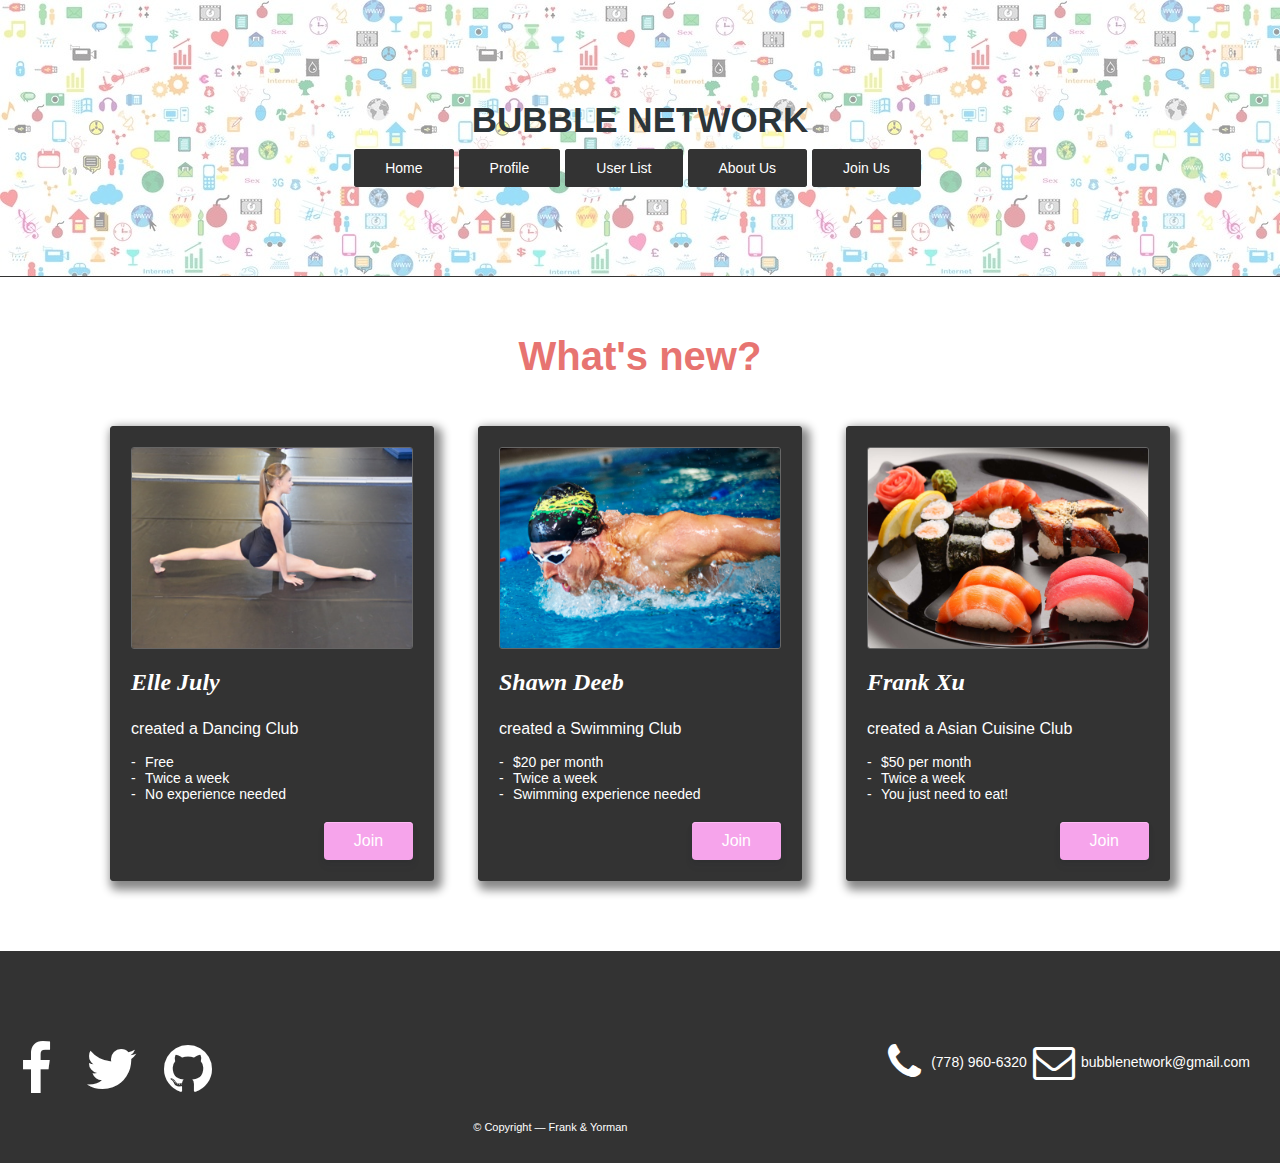
<file: index.html>
<!-- Frank -->
<!DOCTYPE html>
<html lang="en">
<head>
	<meta charset="UTF-8">
	<title>Home</title>
	<link rel="stylesheet" href="midterm.css">
	<link rel="stylesheet" href="font-awesome-animation.min.css">
	<link rel="stylesheet" href="https://cdnjs.cloudflare.com/ajax/libs/font-awesome/4.7.0/css/font-awesome.min.css">
</head>

<body class="home">
	<header>
		<div class="container">	
			<h1 id="web_name">BUBBLE NETWORK</h1>
		</div>
		<div class="container">
			<nav>
				<ul>
					<li><a href="index.html">Home</a></li>
					<li><a href="profile.html">Profile</a></li>
					<li><a href="userlist.html">User List</a></li>
					<li><a href="aboutus.html">About Us</a></li>
					<li><a href="signup.html">Join Us</a></li>
				</ul>
			</nav>
		</div>
	</header>

	<main>
		<div class="container2">
			<h1>What's new?</h1>

			<div class="container3">
				<div class="main_background">
					<div class="news">
						<img src="dance.jpg" alt="" class="main_page">
						<p class="title">Elle July</p>
						<p class="content">created a Dancing Club</p>
						<ul class="news_list">
							<li>Free</li>
							<li>Twice a week</li>
							<li>No experience needed</li>
						</ul>
					</div>

					<div class="clearfix">
						<a href="signup.html" target="_self" class="button pull-right">Join</a>
					</div>
				</div>

				<div class="main_background">
					<div class="news">
						<img src="swim.jpg" alt="" class="main_page">
						<p class="title">Shawn Deeb</p>
						<p class="content">created a Swimming Club</p>
						<ul class="news_list">
							<li>$20 per month</li>
							<li>Twice a week</li>
							<li>Swimming experience needed</li>
						</ul>
					</div>

					<div class="clearfix">
						<a href="signup.html" target="_self" class="button pull-right">Join</a>
					</div>
				</div>

				<div class="main_background">
					<div class="news">
						<img src="food.jpg" alt="" class="main_page">
						<p class="title">Frank Xu</p>
						<p class="content">created a Asian Cuisine Club</p>
						<ul class="news_list">
							<li>$50 per month</li>
							<li>Twice a week</li>
							<li>You just need to eat!</li>
						</ul>
					</div>

					<div class="clearfix">
						<a href="signup.html" target="_self" class="button pull-right">Join</a>
					</div>
				</div>
			</div>
		</div>
	</main>

	<footer class="clearfix">
		<div class="media_link">
			<a href="https://www.facebook.com/" target="_blank" class="social_link"><i class="fa fa-facebook fa-fw fa-4x faa-pulse animated"></i></a>
			<a href="https://twitter.com/" target="_blank" class="social_link"><i class="fa fa-twitter fa-fw fa-4x faa-bounce animated"></i></a>
			<a href="https://enterprise.github.com/login" target="_blank" class="social_link"><i class="fa fa-github fa-fw fa-4x faa-wrench animated"></i></a>
		</div>
		<div class="credits">&copy; Copyright &mdash; Frank & Yorman
		</div>
		<div class="contact_link clearfix">
			<i class="fa fa-phone fa-fw  fa-3x faa-wrench animated"></i> <span>(778) 960-6320</span>
			<i class="fa fa-envelope-o fa-fw fa-3x faa-horizontal animated"></i> <span>bubblenetwork@gmail.com</span>
		</div>
	</footer>

	<script type="text/javascript" src="//ajax.googleapis.com/ajax/libs/jquery/3.2.1/jquery.min.js"></script>
	<script type="text/javascript" src="midterm.js"></script>
</body>
</html>
</file>
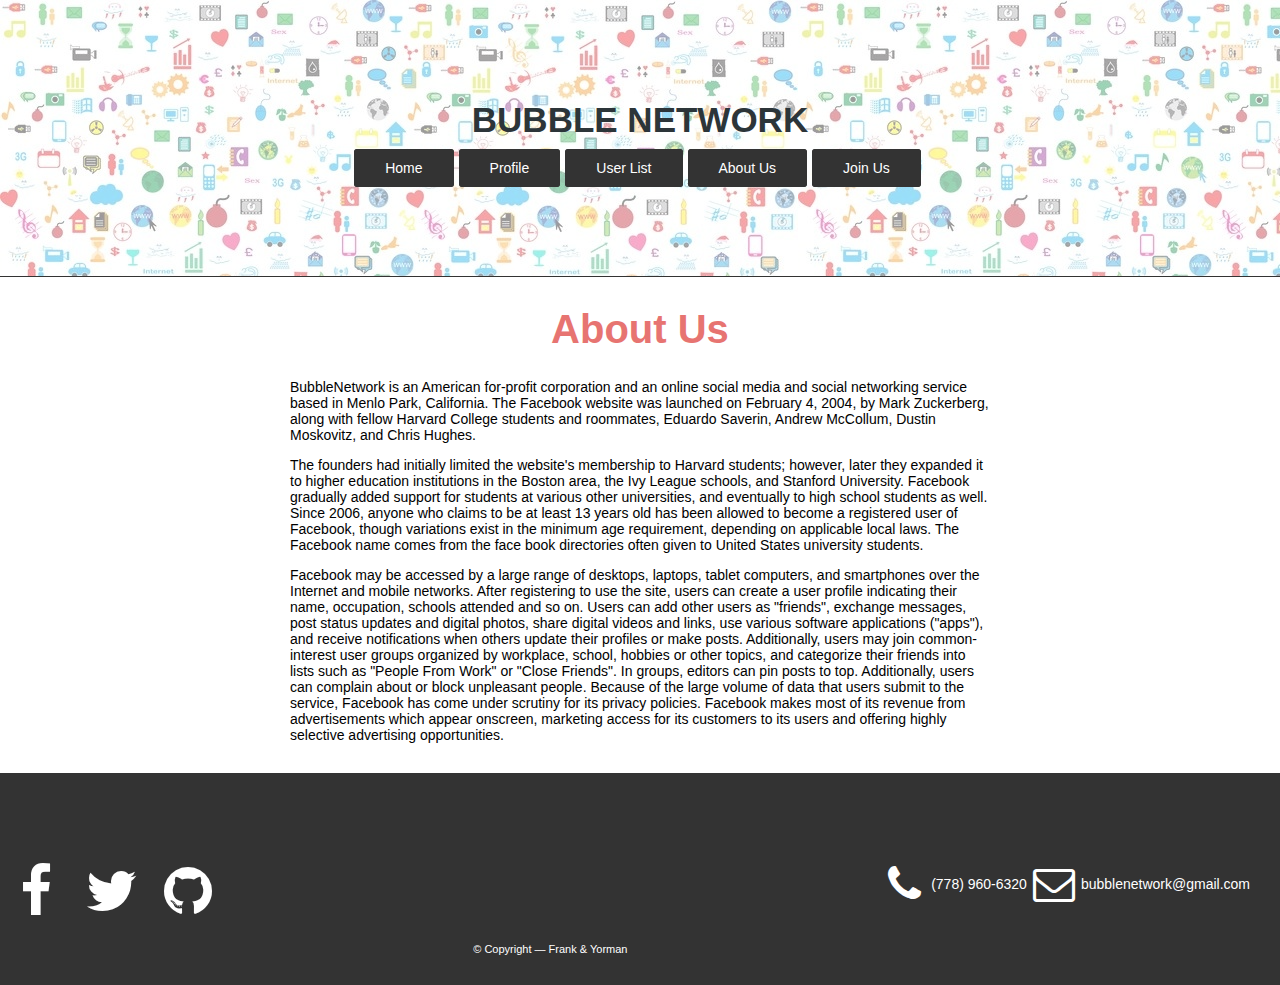
<file: aboutus.html>
<!DOCTYPE html>
<html lang="en">
<!-- Frank -->
<head>
	<meta charset="UTF-8">
	<title>Home</title>
	<link rel="stylesheet" href="midterm.css">
	<link rel="stylesheet" href="font-awesome-animation.min.css">
	<link rel="stylesheet" href="https://cdnjs.cloudflare.com/ajax/libs/font-awesome/4.7.0/css/font-awesome.min.css">
</head>

<body class="home">
	<header>
		<div class="container">	
			<h1 id="web_name">BUBBLE NETWORK</h1>
		</div>
		<div class="container">
			<nav>
				<ul>
					<li><a href="index.html">Home</a></li>
					<li><a href="profile.html">Profile</a></li>
					<li><a href="userlist.html">User List</a></li>
					<li><a href="aboutus.html">About Us</a></li>
					<li><a href="signup.html">Join Us</a></li>
				</ul>
			</nav>
		</div>
	</header>

	<main>
		<div class="container aboutus">
			<h1>About Us</h1>

			<p>
				BubbleNetwork is an American for-profit corporation and an
				online social media and social networking service based in
				Menlo Park, California. The Facebook website was launched on
				February 4, 2004, by Mark Zuckerberg, along with fellow
				Harvard College students and roommates, Eduardo Saverin,
				Andrew McCollum, Dustin Moskovitz, and Chris Hughes.
			</p>

			<p>
				The founders had initially limited the website's membership
				to Harvard students; however, later they expanded it to
				higher education institutions in the Boston area, the Ivy
				League schools, and Stanford University. Facebook gradually
				added support for students at various other universities,
				and eventually to high school students as well. Since 2006,
				anyone who claims to be at least 13 years old has been
				allowed to become a registered user of Facebook, though
				variations exist in the minimum age requirement, depending
				on applicable local laws. The Facebook name comes from the
				face book directories often given to United States
				university students.
			</p>

			<p>

				Facebook may be accessed by a large range of desktops,
				laptops, tablet computers, and smartphones over the Internet
				and mobile networks. After registering to use the site,
				users can create a user profile indicating their name,
				occupation, schools attended and so on. Users can add other
				users as "friends", exchange messages, post status updates
				and digital photos, share digital videos and links, use
				various software applications ("apps"), and receive
				notifications when others update their profiles or make
				posts. Additionally, users may join common-interest user
				groups organized by workplace, school, hobbies or other
				topics, and categorize their friends into lists such as
				"People From Work" or "Close Friends". In groups, editors
				can pin posts to top. Additionally, users can complain about
				or block unpleasant people. Because of the large volume of
				data that users submit to the service, Facebook has come
				under scrutiny for its privacy policies. Facebook makes most
				of its revenue from advertisements which appear onscreen,
				marketing access for its customers to its users and offering
				highly selective advertising opportunities.

			</p>
		</div>
	</main>

	<footer class="clearfix">
		<div class="media_link">
			<a href="https://www.facebook.com/" target="_blank" class="social_link"><i class="fa fa-facebook fa-fw fa-4x faa-pulse animated"></i></a>
			<a href="https://twitter.com/" target="_blank" class="social_link"><i class="fa fa-twitter fa-fw fa-4x faa-bounce animated"></i></a>
			<a href="https://enterprise.github.com/login" target="_blank" class="social_link"><i class="fa fa-github fa-fw fa-4x faa-wrench animated"></i></a>
		</div>
		<div class="credits">&copy; Copyright &mdash; Frank & Yorman
		</div>
		<div class="contact_link clearfix">
			<i class="fa fa-phone fa-fw  fa-3x faa-wrench animated"></i> <span>(778) 960-6320</span>
			<i class="fa fa-envelope-o fa-fw fa-3x faa-horizontal animated"></i> <span>bubblenetwork@gmail.com</span>
		</div>
	</footer>

	<script type="text/javascript" src="//ajax.googleapis.com/ajax/libs/jquery/3.2.1/jquery.min.js"></script>
	<script type="text/javascript" src="midterm.js"></script>
</body>
</html>
</file>
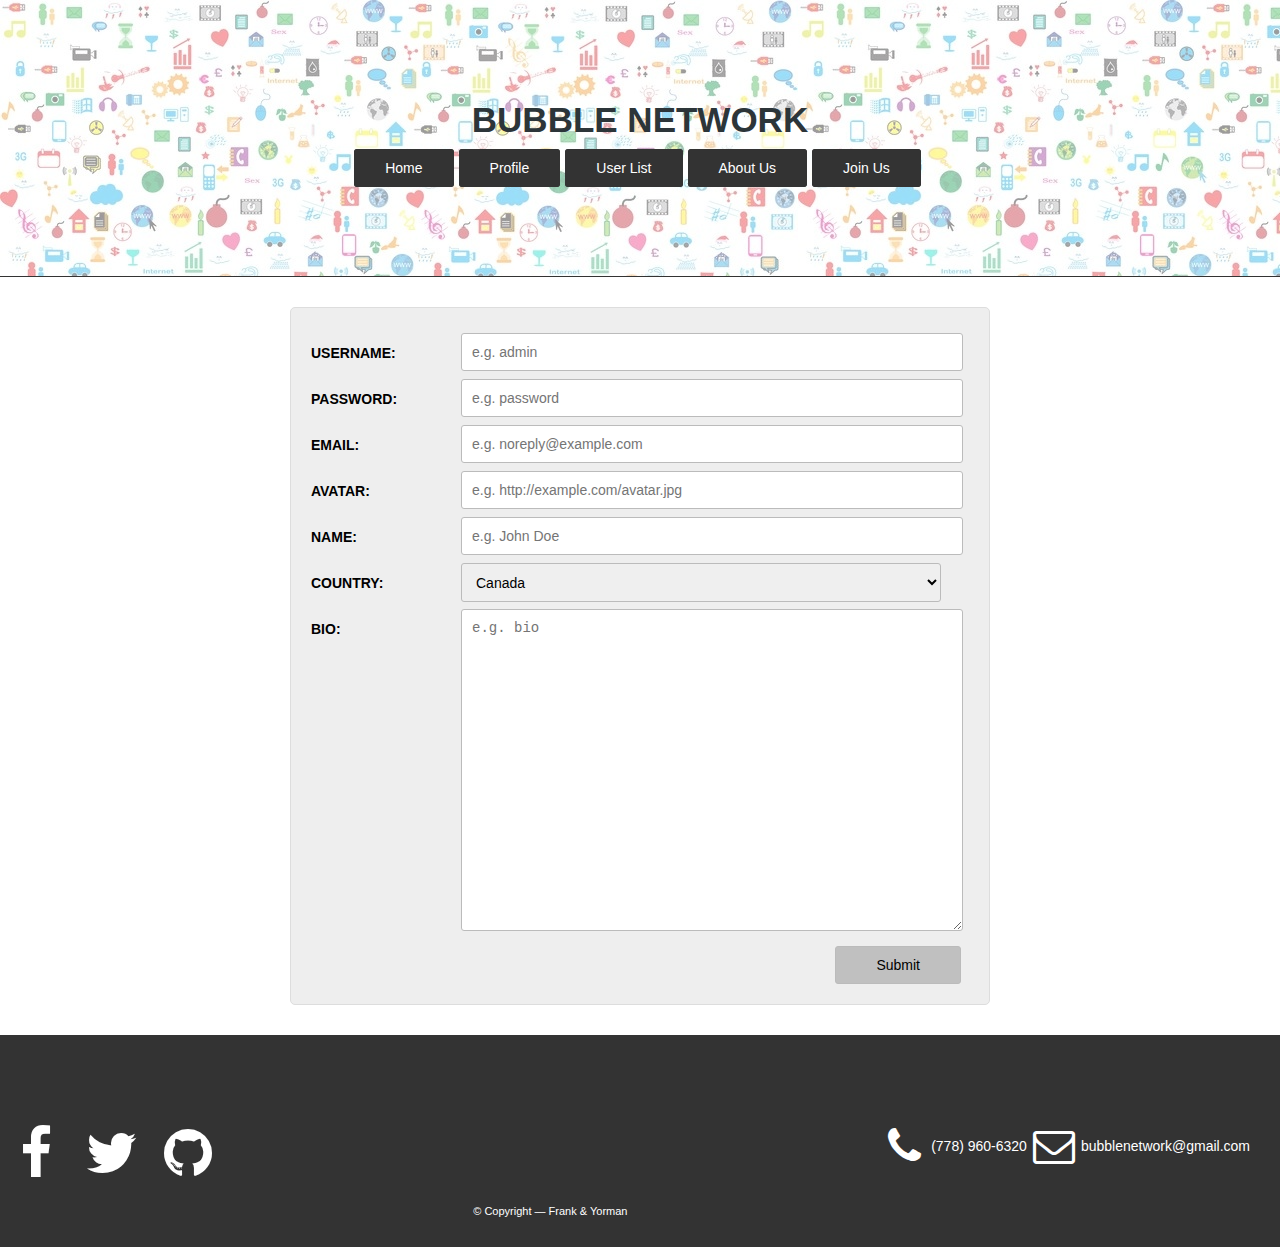
<file: signup.html>
<!-- Yorman -->
<!DOCTYPE html>
<html lang="en">
	<head>
		<meta charset="UTF-8">
		<title>Home</title>
		<link rel="stylesheet" href="midterm.css">
		<link rel="stylesheet" href="font-awesome-animation.min.css">
		<link rel="stylesheet" href="https://cdnjs.cloudflare.com/ajax/libs/font-awesome/4.7.0/css/font-awesome.min.css">
	</head>
<body>

<header>
	<div class="container">	
			<h1 id="web_name">BUBBLE NETWORK</h1>
		</div>
	<div class="container">
		<nav>
			<ul>
				<li><a href="index.html">Home</a></li>
				<li><a href="profile.html">Profile</a></li>
				<li><a href="userlist.html">User List</a></li>
				<li><a href="aboutus.html">About Us</a></li>
				<li><a href="signup.html">Join Us</a></li>
			</ul>
		</nav>
	</div>
</header>

<main>
	<div class="container">
		<form method="post" id="signup">
			<label class="clearfix">
				<span>Username:</span>
				<input type="text" name="username" placeholder="e.g. admin" class="form-control" required />
			</label>

			<label class="clearfix">
				<span>Password:</span>
				<input type="password" name="password" placeholder="e.g. password" class="form-control" required />
			</label>

			<label class="clearfix">
				<span>Email:</span>
				<input type="email" name="email" placeholder="e.g. noreply@example.com" class="form-control" required />
			</label>

			<label class="clearfix">
				<span>Avatar:</span>
				<input type="url" name="avatar" placeholder="e.g. http://example.com/avatar.jpg" class="form-control" />
			</label>

			<label class="clearfix">
				<span>Name:</span>
				<input type="text" name="name" placeholder="e.g. John Doe" class="form-control" required />
			</label>

			<label class="clearfix">
				<span>Country:</span>
				<select name="country" class="form-control" id="country">
					<option value="AF">Afghanistan</option>
					<option value="AX">Åland Islands</option>
					<option value="AL">Albania</option>
					<option value="DZ">Algeria</option>
					<option value="AS">American Samoa</option>
					<option value="AD">Andorra</option>
					<option value="AO">Angola</option>
					<option value="AI">Anguilla</option>
					<option value="AQ">Antarctica</option>
					<option value="AG">Antigua and Barbuda</option>
					<option value="AR">Argentina</option>
					<option value="AM">Armenia</option>
					<option value="AW">Aruba</option>
					<option value="AU">Australia</option>
					<option value="AT">Austria</option>
					<option value="AZ">Azerbaijan</option>
					<option value="BS">Bahamas</option>
					<option value="BH">Bahrain</option>
					<option value="BD">Bangladesh</option>
					<option value="BB">Barbados</option>
					<option value="BY">Belarus</option>
					<option value="BE">Belgium</option>
					<option value="BZ">Belize</option>
					<option value="BJ">Benin</option>
					<option value="BM">Bermuda</option>
					<option value="BT">Bhutan</option>
					<option value="BO">Bolivia, Plurinational State of</option>
					<option value="BQ">Bonaire, Sint Eustatius and Saba</option>
					<option value="BA">Bosnia and Herzegovina</option>
					<option value="BW">Botswana</option>
					<option value="BV">Bouvet Island</option>
					<option value="BR">Brazil</option>
					<option value="IO">British Indian Ocean Territory</option>
					<option value="BN">Brunei Darussalam</option>
					<option value="BG">Bulgaria</option>
					<option value="BF">Burkina Faso</option>
					<option value="BI">Burundi</option>
					<option value="KH">Cambodia</option>
					<option value="CM">Cameroon</option>
					<option value="CA" selected="selected">Canada</option>
					<option value="CV">Cape Verde</option>
					<option value="KY">Cayman Islands</option>
					<option value="CF">Central African Republic</option>
					<option value="TD">Chad</option>
					<option value="CL">Chile</option>
					<option value="CN">China</option>
					<option value="CX">Christmas Island</option>
					<option value="CC">Cocos (Keeling) Islands</option>
					<option value="CO">Colombia</option>
					<option value="KM">Comoros</option>
					<option value="CG">Congo</option>
					<option value="CD">Congo, the Democratic Republic of the</option>
					<option value="CK">Cook Islands</option>
					<option value="CR">Costa Rica</option>
					<option value="CI">Côte d'Ivoire</option>
					<option value="HR">Croatia</option>
					<option value="CU">Cuba</option>
					<option value="CW">Curaçao</option>
					<option value="CY">Cyprus</option>
					<option value="CZ">Czech Republic</option>
					<option value="DK">Denmark</option>
					<option value="DJ">Djibouti</option>
					<option value="DM">Dominica</option>
					<option value="DO">Dominican Republic</option>
					<option value="EC">Ecuador</option>
					<option value="EG">Egypt</option>
					<option value="SV">El Salvador</option>
					<option value="GQ">Equatorial Guinea</option>
					<option value="ER">Eritrea</option>
					<option value="EE">Estonia</option>
					<option value="ET">Ethiopia</option>
					<option value="FK">Falkland Islands (Malvinas)</option>
					<option value="FO">Faroe Islands</option>
					<option value="FJ">Fiji</option>
					<option value="FI">Finland</option>
					<option value="FR">France</option>
					<option value="GF">French Guiana</option>
					<option value="PF">French Polynesia</option>
					<option value="TF">French Southern Territories</option>
					<option value="GA">Gabon</option>
					<option value="GM">Gambia</option>
					<option value="GE">Georgia</option>
					<option value="DE">Germany</option>
					<option value="GH">Ghana</option>
					<option value="GI">Gibraltar</option>
					<option value="GR">Greece</option>
					<option value="GL">Greenland</option>
					<option value="GD">Grenada</option>
					<option value="GP">Guadeloupe</option>
					<option value="GU">Guam</option>
					<option value="GT">Guatemala</option>
					<option value="GG">Guernsey</option>
					<option value="GN">Guinea</option>
					<option value="GW">Guinea-Bissau</option>
					<option value="GY">Guyana</option>
					<option value="HT">Haiti</option>
					<option value="HM">Heard Island and McDonald Islands</option>
					<option value="VA">Holy See (Vatican City State)</option>
					<option value="HN">Honduras</option>
					<option value="HK">Hong Kong</option>
					<option value="HU">Hungary</option>
					<option value="IS">Iceland</option>
					<option value="IN">India</option>
					<option value="ID">Indonesia</option>
					<option value="IR">Iran, Islamic Republic of</option>
					<option value="IQ">Iraq</option>
					<option value="IE">Ireland</option>
					<option value="IM">Isle of Man</option>
					<option value="IL">Israel</option>
					<option value="IT">Italy</option>
					<option value="JM">Jamaica</option>
					<option value="JP">Japan</option>
					<option value="JE">Jersey</option>
					<option value="JO">Jordan</option>
					<option value="KZ">Kazakhstan</option>
					<option value="KE">Kenya</option>
					<option value="KI">Kiribati</option>
					<option value="KP">Korea, Democratic People's Republic of</option>
					<option value="KR">Korea, Republic of</option>
					<option value="KW">Kuwait</option>
					<option value="KG">Kyrgyzstan</option>
					<option value="LA">Lao People's Democratic Republic</option>
					<option value="LV">Latvia</option>
					<option value="LB">Lebanon</option>
					<option value="LS">Lesotho</option>
					<option value="LR">Liberia</option>
					<option value="LY">Libya</option>
					<option value="LI">Liechtenstein</option>
					<option value="LT">Lithuania</option>
					<option value="LU">Luxembourg</option>
					<option value="MO">Macao</option>
					<option value="MK">Macedonia, the former Yugoslav Republic of</option>
					<option value="MG">Madagascar</option>
					<option value="MW">Malawi</option>
					<option value="MY">Malaysia</option>
					<option value="MV">Maldives</option>
					<option value="ML">Mali</option>
					<option value="MT">Malta</option>
					<option value="MH">Marshall Islands</option>
					<option value="MQ">Martinique</option>
					<option value="MR">Mauritania</option>
					<option value="MU">Mauritius</option>
					<option value="YT">Mayotte</option>
					<option value="MX">Mexico</option>
					<option value="FM">Micronesia, Federated States of</option>
					<option value="MD">Moldova, Republic of</option>
					<option value="MC">Monaco</option>
					<option value="MN">Mongolia</option>
					<option value="ME">Montenegro</option>
					<option value="MS">Montserrat</option>
					<option value="MA">Morocco</option>
					<option value="MZ">Mozambique</option>
					<option value="MM">Myanmar</option>
					<option value="NA">Namibia</option>
					<option value="NR">Nauru</option>
					<option value="NP">Nepal</option>
					<option value="NL">Netherlands</option>
					<option value="NC">New Caledonia</option>
					<option value="NZ">New Zealand</option>
					<option value="NI">Nicaragua</option>
					<option value="NE">Niger</option>
					<option value="NG">Nigeria</option>
					<option value="NU">Niue</option>
					<option value="NF">Norfolk Island</option>
					<option value="MP">Northern Mariana Islands</option>
					<option value="NO">Norway</option>
					<option value="OM">Oman</option>
					<option value="PK">Pakistan</option>
					<option value="PW">Palau</option>
					<option value="PS">Palestinian Territory, Occupied</option>
					<option value="PA">Panama</option>
					<option value="PG">Papua New Guinea</option>
					<option value="PY">Paraguay</option>
					<option value="PE">Peru</option>
					<option value="PH">Philippines</option>
					<option value="PN">Pitcairn</option>
					<option value="PL">Poland</option>
					<option value="PT">Portugal</option>
					<option value="PR">Puerto Rico</option>
					<option value="QA">Qatar</option>
					<option value="RE">Réunion</option>
					<option value="RO">Romania</option>
					<option value="RU">Russian Federation</option>
					<option value="RW">Rwanda</option>
					<option value="BL">Saint Barthélemy</option>
					<option value="SH">Saint Helena, Ascension and Tristan da Cunha</option>
					<option value="KN">Saint Kitts and Nevis</option>
					<option value="LC">Saint Lucia</option>
					<option value="MF">Saint Martin (French part)</option>
					<option value="PM">Saint Pierre and Miquelon</option>
					<option value="VC">Saint Vincent and the Grenadines</option>
					<option value="WS">Samoa</option>
					<option value="SM">San Marino</option>
					<option value="ST">Sao Tome and Principe</option>
					<option value="SA">Saudi Arabia</option>
					<option value="SN">Senegal</option>
					<option value="RS">Serbia</option>
					<option value="SC">Seychelles</option>
					<option value="SL">Sierra Leone</option>
					<option value="SG">Singapore</option>
					<option value="SX">Sint Maarten (Dutch part)</option>
					<option value="SK">Slovakia</option>
					<option value="SI">Slovenia</option>
					<option value="SB">Solomon Islands</option>
					<option value="SO">Somalia</option>
					<option value="ZA">South Africa</option>
					<option value="GS">South Georgia and the South Sandwich Islands</option>
					<option value="SS">South Sudan</option>
					<option value="ES">Spain</option>
					<option value="LK">Sri Lanka</option>
					<option value="SD">Sudan</option>
					<option value="SR">Suriname</option>
					<option value="SJ">Svalbard and Jan Mayen</option>
					<option value="SZ">Swaziland</option>
					<option value="SE">Sweden</option>
					<option value="CH">Switzerland</option>
					<option value="SY">Syrian Arab Republic</option>
					<option value="TW">Taiwan, Province of China</option>
					<option value="TJ">Tajikistan</option>
					<option value="TZ">Tanzania, United Republic of</option>
					<option value="TH">Thailand</option>
					<option value="TL">Timor-Leste</option>
					<option value="TG">Togo</option>
					<option value="TK">Tokelau</option>
					<option value="TO">Tonga</option>
					<option value="TT">Trinidad and Tobago</option>
					<option value="TN">Tunisia</option>
					<option value="TR">Turkey</option>
					<option value="TM">Turkmenistan</option>
					<option value="TC">Turks and Caicos Islands</option>
					<option value="TV">Tuvalu</option>
					<option value="UG">Uganda</option>
					<option value="UA">Ukraine</option>
					<option value="AE">United Arab Emirates</option>
					<option value="GB">United Kingdom</option>
					<option value="US">United States</option>
					<option value="UM">United States Minor Outlying Islands</option>
					<option value="UY">Uruguay</option>
					<option value="UZ">Uzbekistan</option>
					<option value="VU">Vanuatu</option>
					<option value="VE">Venezuela, Bolivarian Republic of</option>
					<option value="VN">Viet Nam</option>
					<option value="VG">Virgin Islands, British</option>
					<option value="VI">Virgin Islands, U.S.</option>
					<option value="WF">Wallis and Futuna</option>
					<option value="EH">Western Sahara</option>
					<option value="YE">Yemen</option>
					<option value="ZM">Zambia</option>
					<option value="ZW">Zimbabwe</option>
				</select>
			</label>

			<label class="clearfix">
				<span>Bio:</span>
				<textarea name="bio" placeholder="e.g. bio" class="form-control"></textarea>
			</label>

			<label class="clearfix">
				<span>&nbsp;</span>
				<a href="#" class="form-control form-submit">Submit</a>
			</label>
		</form>
	</div>
</main>

<footer class="clearfix">
	<div class="media_link">
		<a href="https://www.facebook.com/" target="_blank" class="social_link"><i class="fa fa-facebook fa-fw fa-4x faa-pulse animated"></i></a>
		<a href="https://twitter.com/" target="_blank" class="social_link"><i class="fa fa-twitter fa-fw fa-4x faa-bounce animated"></i></a>
		<a href="https://enterprise.github.com/login" target="_blank" class="social_link"><i class="fa fa-github fa-fw fa-4x faa-wrench animated"></i></a>
	</div>
	<div class="credits">&copy; Copyright &mdash; Frank & Yorman
	</div>
	<div class="contact_link clearfix">
		<i class="fa fa-phone fa-fw  fa-3x faa-wrench animated"></i> <span>(778) 960-6320</span>
		<i class="fa fa-envelope-o fa-fw fa-3x faa-horizontal animated"></i> <span>bubblenetwork@gmail.com</span>
	</div>
</footer>

<script type="text/javascript" src="//ajax.googleapis.com/ajax/libs/jquery/3.2.1/jquery.min.js"></script>
<script type="text/javascript" src="midterm.js"></script>
</body>
</html>
</file>
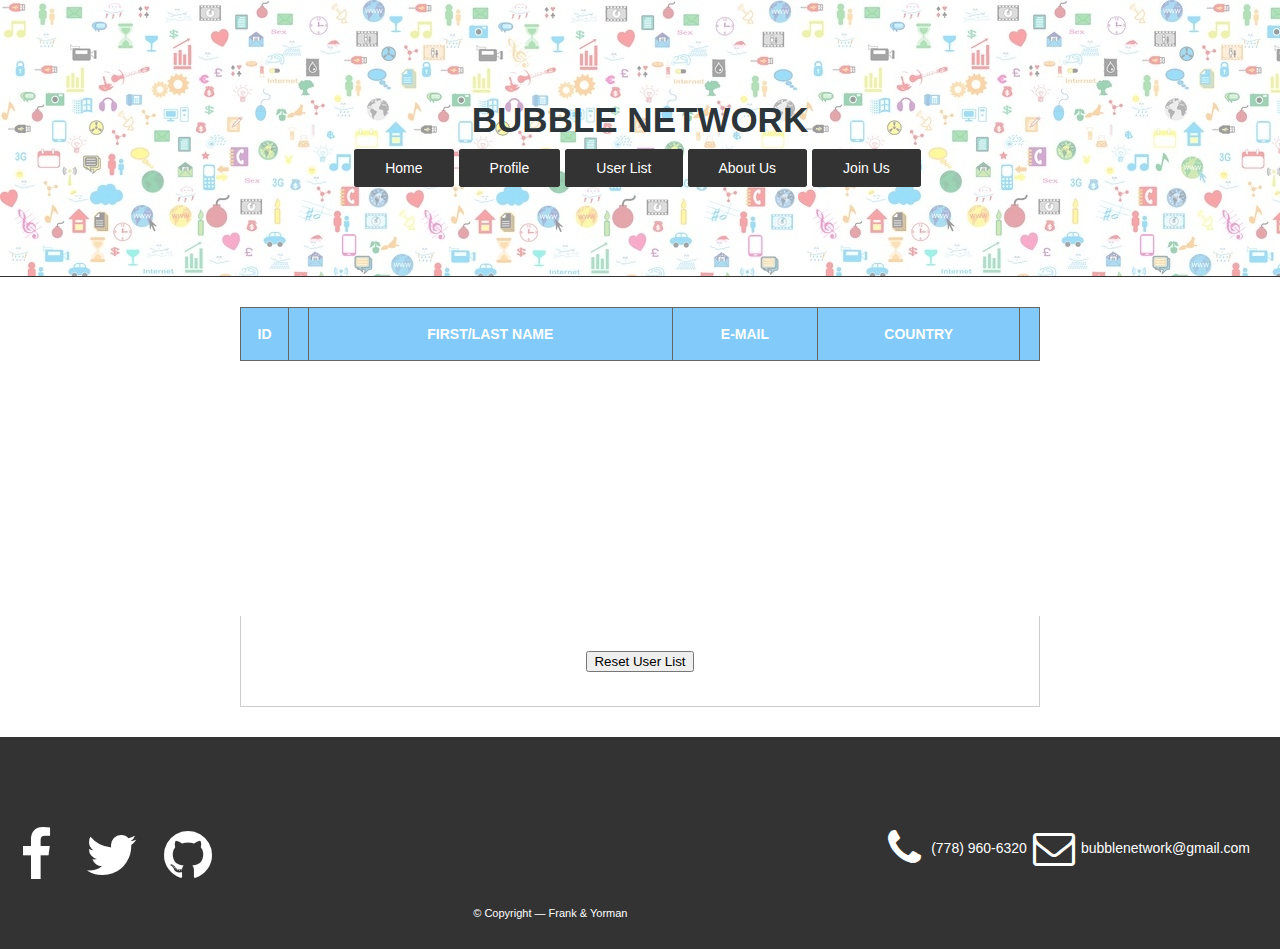
<file: userlist.html>
<!-- Frank -->
<!DOCTYPE html>
<html lang="en">
<head>
	<meta charset="UTF-8">
	<title>Home</title>
	<link rel="stylesheet" href="midterm.css">
	<link rel="stylesheet" href="font-awesome-animation.min.css">
	<link rel="stylesheet" href="https://cdnjs.cloudflare.com/ajax/libs/font-awesome/4.7.0/css/font-awesome.min.css">
</head>

<body class="userlist">
	<header>
		<div class="container">	
				<h1 id="web_name">BUBBLE NETWORK</h1>
		</div>
		<div class="container">
			<nav>
				<ul>
					<li><a href="index.html">Home</a></li>
					<li><a href="profile.html">Profile</a></li>
					<li><a href="userlist.html">User List</a></li>
					<li><a href="aboutus.html">About Us</a></li>
					<li><a href="signup.html">Join Us</a></li>
				</ul>
			</nav>
		</div>
	</header>

	<main>
		<div class="container">
			<table id="userlist">
				<thead>
					<tr>
						<th>ID</th>
						<th>&nbsp;</th>
						<th>FIRST/LAST NAME</th>
						<th>E-MAIL</th>
						<th>COUNTRY</th>
						<th>&nbsp;</th>
					</tr>
				</thead>

				<tbody>
					<!-- popullated using javascript -->
				</tbody>

				<tfoot>
					<tr>
						<td colspan="6">
							<button id="reset_userlist">Reset User List</button>
						</td>
					</tr>
				</tfoot>
			</table>
		</div>
	</main>

	<footer class="clearfix">
		<div class="media_link">
			<a href="https://www.facebook.com/" target="_blank" class="social_link"><i class="fa fa-facebook fa-fw fa-4x faa-pulse animated"></i></a>
			<a href="https://twitter.com/" target="_blank" class="social_link"><i class="fa fa-twitter fa-fw fa-4x faa-bounce animated"></i></a>
			<a href="https://enterprise.github.com/login" target="_blank" class="social_link"><i class="fa fa-github fa-fw fa-4x faa-wrench animated"></i></a>
		</div>
		<div class="credits">&copy; Copyright &mdash; Frank & Yorman
		</div>
		<div class="contact_link clearfix">
			<i class="fa fa-phone fa-fw  fa-3x faa-wrench animated"></i> <span>(778) 960-6320</span>
			<i class="fa fa-envelope-o fa-fw fa-3x faa-horizontal animated"></i> <span>bubblenetwork@gmail.com</span>
		</div>
	</footer>

	<script type="text/javascript" src="//ajax.googleapis.com/ajax/libs/jquery/3.2.1/jquery.min.js"></script>
	<script type="text/javascript" src="midterm.js"></script>
</body>
</html>
</file>
<file: midterm.css>
/* Frank */
body {
    font-family: Arial, Helvetica, sans-serif;
    font-size: 14px;
    margin: 0;
    padding: 0;
}

#web_name{
    margin-bottom: 20px;
    margin-top: 0;
    color: #2C3539;
    font-size: 35px;
    text-align: center;
}

table {
    margin-left: 80px;
    margin-top: 80px;
    width: 800px;
    height: 400px;
    border-collapse: collapse;
}
th {
    border: 2px solid #786d5f;
    height: 50px;
    color: white;
    background-color: #82cafa;
}
#userlist tr:nth-child(even) {
    background: #c0c0c0;
}
.first_table {
    width: 40px;
}
.second_table {
    width: 80px;
}
td {
    border: 2px solid #786d5f;
    text-align: center;
    height: 80px;
    width: auto;
    font-family: sans-serif;
    color: black;
}
.news {
    margin-bottom: 20px;
}
.main_background {
    background-color: #333;
    display: inline-block;
    padding: 20px;
    margin: 20px;
    margin-bottom: 40px;
    border: 1px solid #333;
    border-radius: 3px;
    color: white;
    box-shadow: 4px 5px 10px 4px #888888;
}

/*.main_background:first-child {
    margin-left: 0;
}
.main_background:last-child {
    margin-right: 0;
}*/
.main_page {
    width: 280px;
    height: 200px;
    display: block;
    border: 1px solid #666;
    border-radius: 3px;
    -webkit-background-size: cover;
    -moz-background-size: cover;
}

.home .button {
    border-radius: 4px;
    font-family: Arial;
    font-size: 16px;
    padding: 10px 30px;
    text-decoration: none;
    color: #fff;
    cursor: pointer;
    background-color: #f6a4eb;
    box-shadow: 0 6px 9px rgba(50, 50, 93, 0.06), 0 2px 5px rgba(0, 0, 0, 0.08), inset 0 1px 0 #ffb9f6;
}
.home .button:hover {
    color: #333;
}
.container2 {
    margin: 0 auto;
    display: table;
}
.home h1 {
    color: #e77471;
    font-size: 40px;
    text-align: center;
}
.title {
    font-family: serif;
    font-size: 24px;
    margin-top: 20px;
    font-weight: 700;
    font-style: italic;
}
.content {
    font-family: sans-serif;
    font-size: 16px;
    margin-top: 20px;
}
 .news_list {
    list-style: none;
    margin-left: 0;
    padding-left: 1em;
    font-family: sans-serif;
}
.news_list > li::before {
    display: inline-block;
    content: "-";
    width: 1em;
    margin-left: -1em;
}


header {
   /* background: url('social.jpg') repeat;*/
    border-bottom: 1px solid #333;
    padding: 100px 0;
    display: block;
    position: relative;
    -webkit-background-size: cover;
    -moz-background-size: cover;
}

header::before{
    content: "";
    background: url('social.jpg') ;
    opacity: 0.4;
    top: 0;
    left: 0;
    bottom: 0;
    right: 0;
    position: absolute;
    z-index: -1; 
}

.media_link{
    float: left;
    margin-top: 60px;
    margin-bottom: 0;
    width: 33%;
}

.social_link{
    text-decoration: none;
    color: white;
    
}

.contact_link{
    margin-top: 60px;
    float: right;
    margin-right: 30px;
}

.contact_link span{
    display: inline-block;
    line-height: 42px;
}

.contact_link i, .contact_link span{
    float: left;
}


.credits {
    float: left;
    text-align: center;
    font-size: 11px;
    position: relative;
    width: 20%;
    margin-top: 140px;

}
/* frank */
.clearfix::before,
.clearfix::after {
    content: " ";
    display: table;
}
.clearfix::after {
    clear: both;
}
.pull-left {
    float: left;
}
.pull-right {
    float: right;
}
.container {
    margin: 0 auto;
    width: 700px;
}

main {
    margin-top: 30px;
}
nav {
    display: table;
    margin: 0 auto;
    padding: 0;
}
nav ul {
    margin: 0;
    padding: 0;
}
nav li {
    list-style: none;
    float: left;
}

nav a {
    background: #333;
    border-radius: 3px;
    border: 1px solid #333;
    color: #fff;
    padding: 10px 30px;
    margin-right: 5px;
    text-decoration: none;
}
nav a:hover {
    background: #000;
}
footer {
    color: #fff;
    margin-top: 30px;
    background: #333;
    padding: 30px 0;
}

#signup {
    margin: 0 auto;
    border: 1px solid #ddd;
    padding: 20px;
    border-radius: 5px;
    background: #eee;
}
#signup label {
    display: block;
    margin-top: 5px;
}
#signup label > span {
    display: inline-block;
    float: left;
    font-weight: bold;
    line-height: 41px;
    text-transform: uppercase;
    width: 150px;
}
#signup .form-control {
    float: left;
    margin: 0;
    padding: 10px;
    font-size: 14px;
    width: 480px;
    border-radius: 3px;
    border: 1px solid #bbb;
}
#signup textarea.form-control {
    min-height: 300px;
}

#country.form-control {
    height: 39px;
}

#signup .form-submit {
    color: #000;
    width: initial;
    padding: 10px 40px;
    background: #c0c0c0;
    text-decoration: none;
    float: right;
    margin-right: 8px;
    margin-top: 10px;
}

body.userlist main .container {
    width: 100%;
}
#userlist {
    width: 800px;
    height: 400px;
    margin: 0 auto;
    border-collapse: collapse;
}
#userlist th {
    border: 1px solid #666;
    height: 50px;
    color: white;
    background: #82cafa;
}
#userlist td {
    border: 1px solid #ccc;
    width: auto;
    font-family: sans-serif;
    color: black;
    padding: 5px 10px;
}
#userlist img {
    display: table;
    align-self: center;
    margin: 0 auto;
    width: 60px;
    height: initial;
}
#userlist td .country {
    font-family: Menlo, monospace;
    font-size: 12px;
}
body.profile .avatar,
body.profile .details {
    width: 49%;
}
body.profile .avatar img {
    width: 300px;
    height: initial;
    border: 1px solid #000;
    padding: 1px;
    border-radius: 3px;
}
body.profile .details ul {
    margin: 0;
    padding: 0;
    list-style: none;
}
body.profile .details label {
    font-weight: 700;
    text-transform: uppercase;
    display: inline-block;
    width: 100px;
}
</file>
